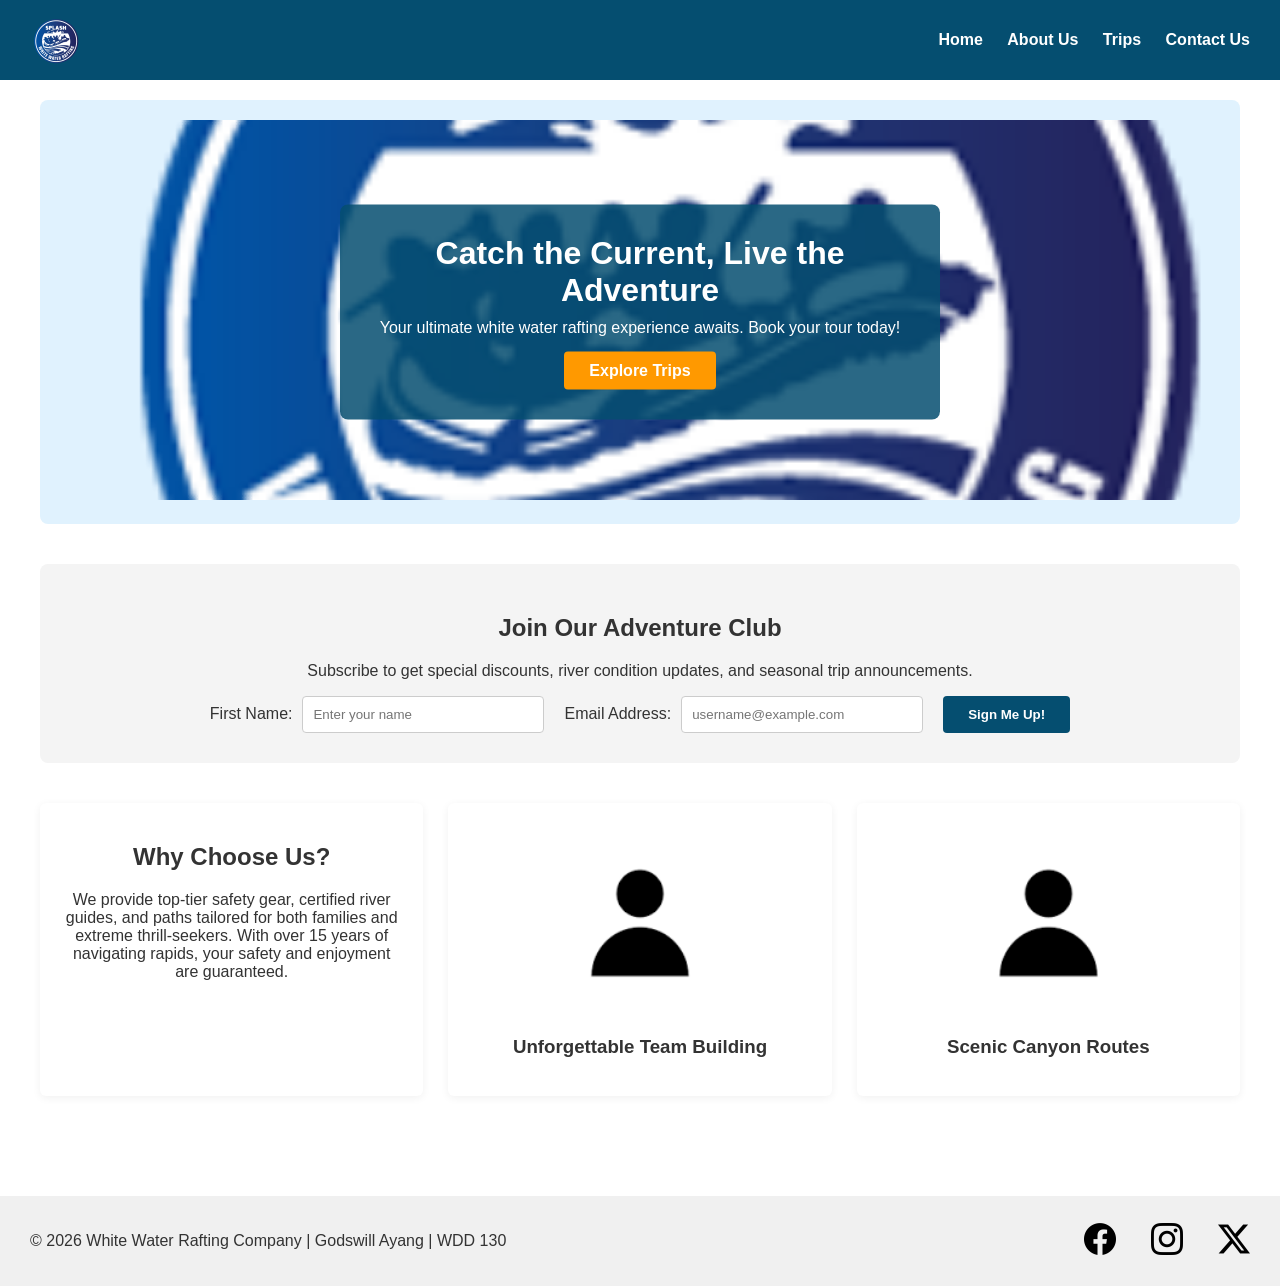
<file: index.html>
<!DOCTYPE html>
<html lang="en-US">
<head>
    <meta charset="utf-8">
    <meta name="viewport" content="width=device-width, initial-scale=1.0">
    <title>White Water Rafting Company | Home</title>
    <meta name="description" content="Experience the thrill of a lifetime with White Water Rafting Company. We offer guided river rafting trips for all skill levels.">
    <meta name="author" content="Godswill Ayang">
    <link rel="stylesheet" href="wwr/styles/rafting.css">
</head>
<body>
    <header>
        <img src="wwr/images/logo.png" alt="Rafting Company Logo">
        <nav>
            <a href="index.html">Home</a>
            <a href="wwr/about.html">About Us</a>
            <a href="wwr/trips.html">Trips</a>
            <a href="wwr/contact.html">Contact Us</a>
        </nav>
    </header>

    <main class="home-page-container">
        <!-- Hero Banner Section -->
        <section class="hero-container">
            <img src="wwr/images/logo.png" alt="Rafting Adventure Hero Banner" class="hero-bg">
            <div class="hero-msg">
                <h1>Catch the Current, Live the Adventure</h1>
                <p>Your ultimate white water rafting experience awaits. Book your tour today!</p>
                <a href="wwr/trips.html" class="cta-btn">Explore Trips</a>
            </div>
        </section>

        <!-- Newsletter Signup Section -->
        <section class="newsletter-section">
            <h2>Join Our Adventure Club</h2>
            <p>Subscribe to get special discounts, river condition updates, and seasonal trip announcements.</p>
            <form action="#" method="post" class="newsletter-form">
                <div class="form-group">
                    <label prejudices for="newsletter-name">First Name:</label>
                    <input type="text" id="newsletter-name" name="firstName" placeholder="Enter your name" required>
                </div>
                <div class="form-group">
                    <label for="newsletter-email">Email Address:</label>
                    <input type="email" id="newsletter-email" name="email" placeholder="username@example.com" required>
                </div>
                <button type="submit" class="submit-btn">Sign Me Up!</button>
            </form>
        </section>

        <!-- Main Content Grid -->
        <section class="home-grid">
            <div class="grid-card">
                <h2>Why Choose Us?</h2>
                <p>We provide top-tier safety gear, certified river guides, and paths tailored for both families and extreme thrill-seekers. With over 15 years of navigating rapids, your safety and enjoyment are guaranteed.</p>
            </div>
            <div class="grid-card">
                <img src="wwr/images/profile-placeholder.png" alt="Rafting Group Teamwork">
                <h3>Unforgettable Team Building</h3>
            </div>
            <div class="grid-card">
                <img src="wwr/images/profile-placeholder.png" alt="Rafting down a canyon rapid">
                <h3>Scenic Canyon Routes</h3>
            </div>
        </section>
    </main>

    <footer>
        <p>&copy; 2026 White Water Rafting Company | Godswill Ayang | WDD 130</p>
        <nav class="socialmedia">
            <a href="https://facebook.com" target="_blank">
                <img src="wwr/images/facebook.png" alt="Facebook">
            </a>
            <a href="https://instagram.com" target="_blank">
                <img src="wwr/images/instagram.png" alt="Instagram">
            </a>
            <a href="https://x.com" target="_blank">
                <img src="wwr/images/x.png" alt="X">
            </a>
        </nav>
    </footer>
</body>
</html>
</file>
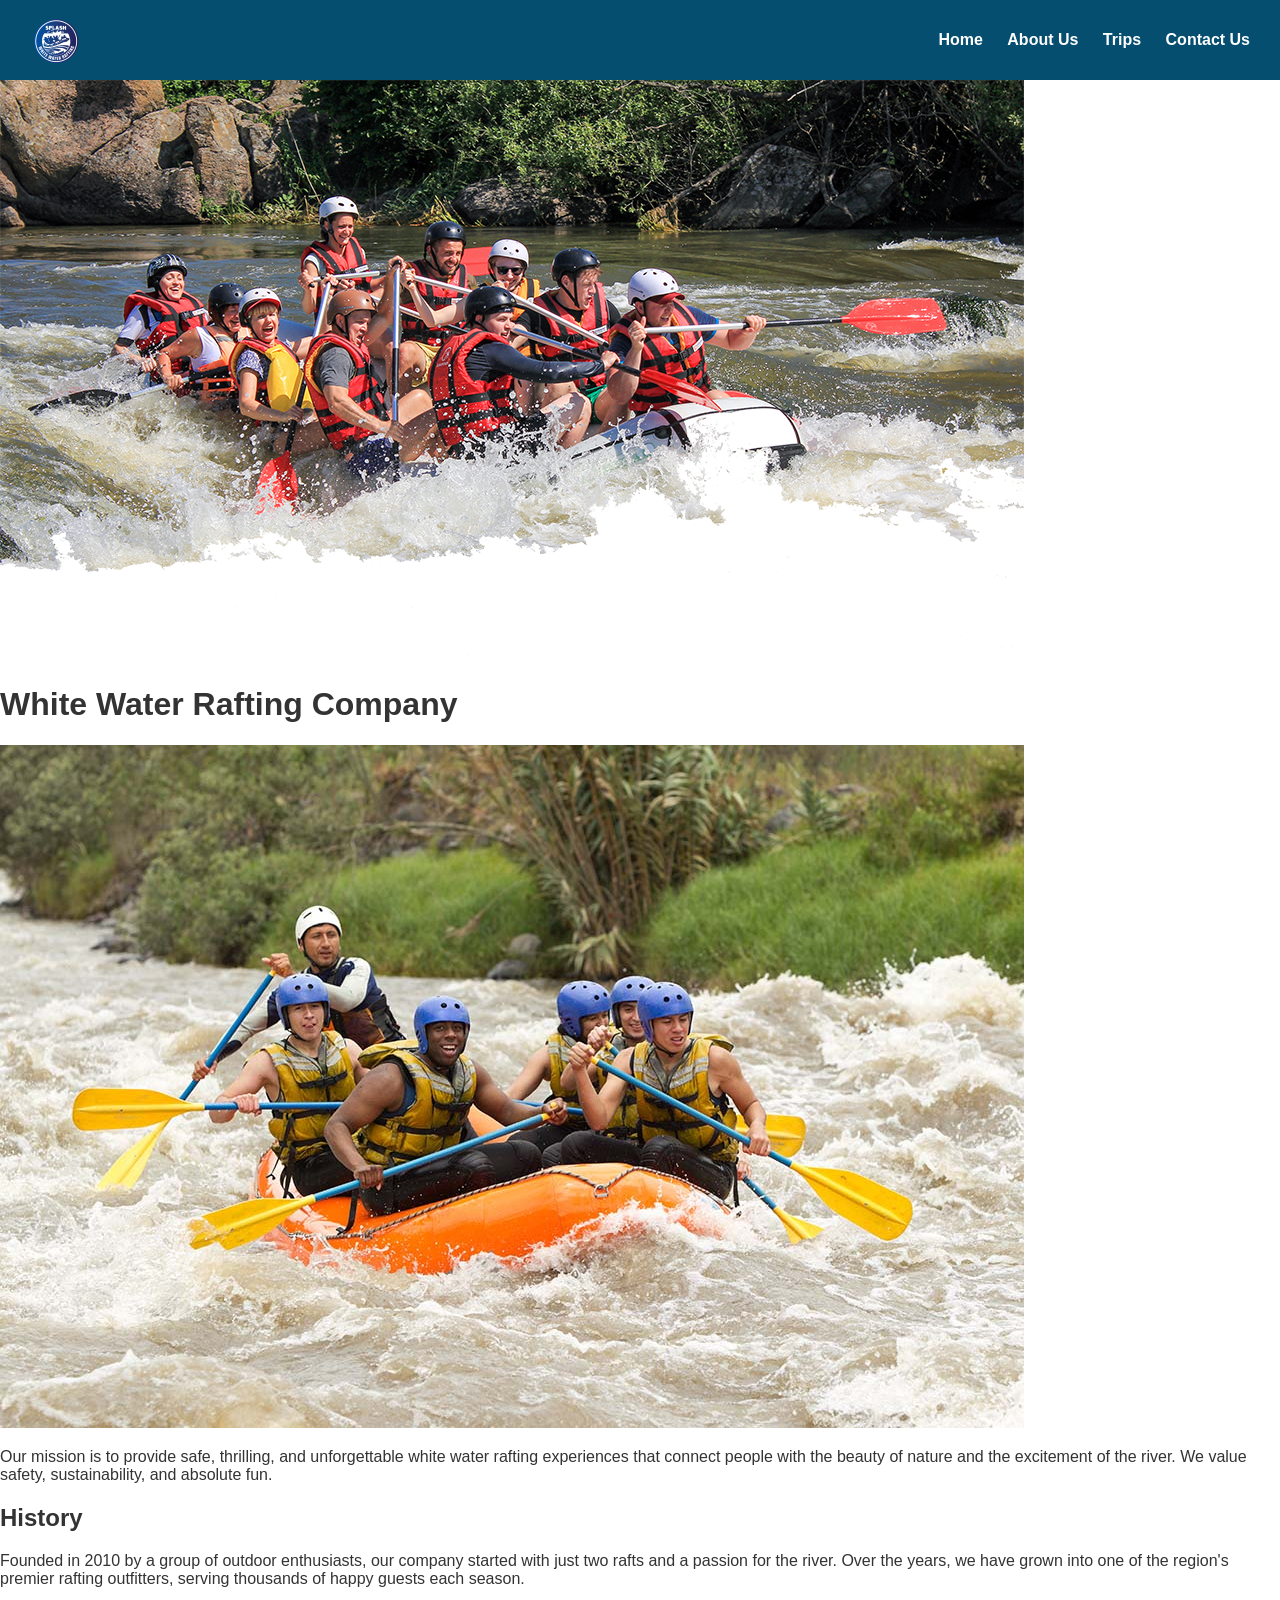
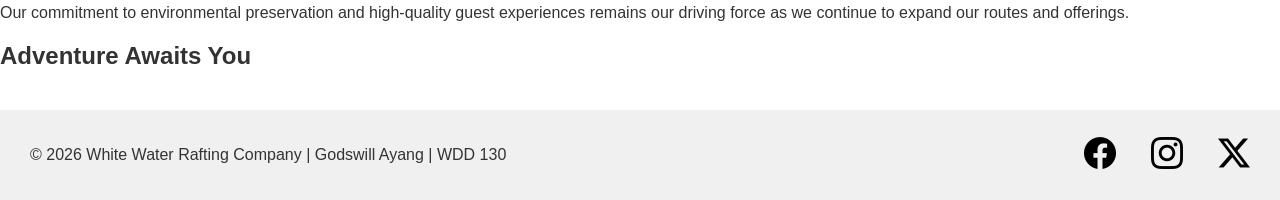
<file: wwr/about.html>
<!DOCTYPE html>
<html lang="en-US">
<head>
    <meta charset="utf-8">
    <meta name="viewport" content="width=device-width, initial-scale=1.0">
    <title>About Us | White Water Rafting</title>
    <meta name="description" content="Learn more about our rafting company, our history, and our team.">
    <meta name="author" content="Godswill Ayang">
    <link rel="stylesheet" href="styles/rafting.css">
</head>
<body>
    <header>
        <img src="images/logo.png" alt="Rafting Company Logo">
        <nav>
            <a href="index.html">Home</a>
            <a href="about.html">About Us</a>
            <a href="trips.html">Trips</a>
            <a href="contact.html">Contact Us</a>
        </nav>
    </header>

    <main>
        <!-- 1. Hero Div containing the hero image, h1, and article -->
        <div class="hero">
            <img src="images/hero.jpg" alt="Scenic river white water rafting background">
            <h1>White Water Rafting Company</h1>
            
            <article>
                <img src="images/happy-client.jpg" alt="Happy client smiling on a rafting trip">
                <p>Our mission is to provide safe, thrilling, and unforgettable white water rafting experiences that connect people with the beauty of nature and the excitement of the river. We value safety, sustainability, and absolute fun.</p>
            </article>
        </div>

        <!-- History Section -->
        <section class="history-box">
            <h2>History</h2>
            <p>Founded in 2010 by a group of outdoor enthusiasts, our company started with just two rafts and a passion for the river. Over the years, we have grown into one of the region's premier rafting outfitters, serving thousands of happy guests each season.</p>
            <p>Our commitment to environmental preservation and high-quality guest experiences remains our driving force as we continue to expand our routes and offerings.</p>
        </section>

        <!-- Call to Action Section -->
        <section class="cta-box">
            <h2>Adventure Awaits You</h2>
        </section>
    </main>

        <footer>
        <p>&copy; 2026 White Water Rafting Company | Godswill Ayang | WDD 130</p>
        <nav class="socialmedia">
            <a href="https://facebook.com" target="_blank">
                <img src="images/facebook.png" alt="Facebook">
            </a>
            <a href="https://instagram.com" target="_blank">
                <img src="images/instagram.png" alt="Instagram">
            </a>
            <a href="https://x.com" target="_blank">
                <img src="images/x.png" alt="X">
            </a>
        </nav>
    </footer>

</body>
</html>
</file>
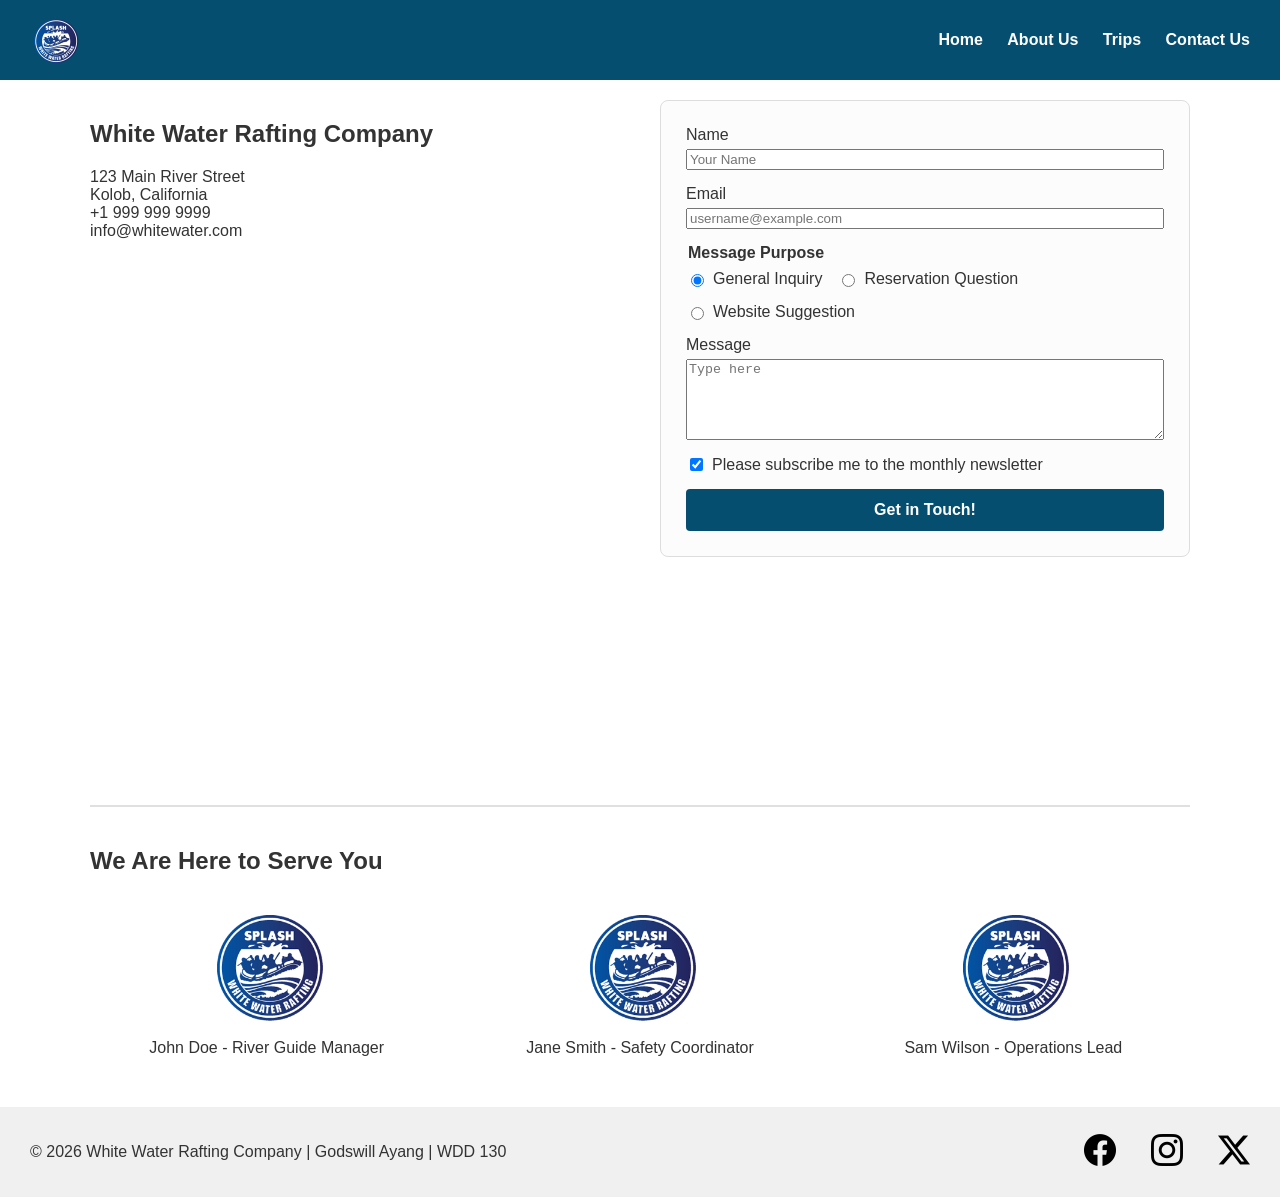
<file: wwr/contact.html>
<!DOCTYPE html>
<html lang="en-US">
<head>
    <meta charset="utf-8">
    <meta name="viewport" content="width=device-width, initial-scale=1.0">
    <title>Contact Us - White Water Rafting Company</title>
    <meta name="description" content="Get in touch with White Water Rafting Company. Contact us via phone, email, or our online form for reservations and inquiries.">
    <meta name="author" content="Godswill Ayang">
    <link rel="stylesheet" href="styles/rafting.css">
</head>
<body>
    <header>
        <img src="images/logo.png" alt="Rafting Company Logo">
        <nav>
            <a href="../index.html">Home</a>
            <a href="about.html">About Us</a>
            <a href="trips.html">Trips</a>
            <a href="contact.html">Contact Us</a>
        </nav>
    </header>

    <!-- Added the required class here to fix the 0/3 layout grade -->
    <main class="contact-grid-layout">
        <!-- Page Title & Company Info -->
        <section class="contact-info">
            <h1>White Water Rafting Company</h1>
            <p>123 Main River Street<br>Kolob, California<br>+1 999 999 9999<br>info@whitewater.com</p>
            
            <div class="map-container">
            <iframe src="https://www.google.com/maps/embed?pb=!1m18!1m12!1m3!1d6502565.951838052!2d-119.306607!3d37.26950555!2m3!1f0!2f0!3f0!3m2!1i1024!2i768!4f13.1!3m3!1m2!1s0x808fb9fe5f285e3d%3A0x8b5109a227086f55!2sCalifornia%2C%20USA!5e0!3m2!1sen!2sng!4v1791852097268!5m2!1sen!2sng" width="600" height="450" style="border:0;" allowfullscreen="" loading="lazy" referrerpolicy="strict-origin-when-cross-origin"></iframe>
            </div>

        </section>

        <!-- Contact Form -->
        <section class="contact-form-section">
            <form action="#" method="post" class="contact-form">
                <div class="form-item">
                    <label for="user-name">Name</label>
                    <input type="text" id="user-name" name="userName" placeholder="Your Name" required>
                </div>

                <div class="form-item">
                    <label for="user-email">Email</label>
                    <input type="email" id="user-email" name="userEmail" placeholder="username@example.com" required>
                </div>

                <!-- Replaced the span with a proper fieldset to pass the Page Audit report -->
                <fieldset class="form-item radio-group">
                    <legend>Message Purpose</legend>
                    <label><input type="radio" name="purpose" value="general" checked> General Inquiry</label>
                    <label><input type="radio" name="purpose" value="reservation"> Reservation Question</label>
                    <label><input type="radio" name="purpose" value="suggestion"> Website Suggestion</label>
                </fieldset>

                <div class="form-item">
                    <label for="user-message">Message</label>
                    <textarea id="user-message" name="userMessage" rows="5" placeholder="Type here" required></textarea>
                </div>

                <div class="form-item checkbox-group">
                    <label>
                        <input type="checkbox" name="subscribe" value="yes" checked> Please subscribe me to the monthly newsletter
                    </label>
                </div>

                <button type="submit">Get in Touch!</button>
            </form>
        </section>

        <!-- Employee Profiles Section -->
        <section class="employee-section">
            <h2>We Are Here to Serve You</h2>
            <div class="employee-grid">
                <figure>
                    <img src="images/logo.png" alt="Portrait of John Doe, River Guide Manager">
                    <figcaption>John Doe - River Guide Manager</figcaption>
                </figure>
                <figure>
                    <img src="images/logo.png" alt="Portrait of Jane Smith, Safety Coordinator">
                    <figcaption>Jane Smith - Safety Coordinator</figcaption>
                </figure>
                <figure>
                    <img src="images/logo.png" alt="Portrait of Sam Wilson, Operations Lead">
                    <figcaption>Sam Wilson - Operations Lead</figcaption>
                </figure>
            </div>
        </section>
    </main>

    <footer>
        <p>&copy; 2026 White Water Rafting Company | Godswill Ayang | WDD 130</p>
        <nav class="socialmedia">
            <a href="https://facebook.com" target="_blank">
                <img src="images/facebook.png" alt="Facebook">
            </a>
            <a href="https://instagram.com" target="_blank">
                <img src="images/instagram.png" alt="Instagram">
            </a>
            <a href="https://x.com" target="_blank">
                <img src="images/x.png" alt="X">
            </a>
        </nav>
    </footer>
</body>
</html>
</file>
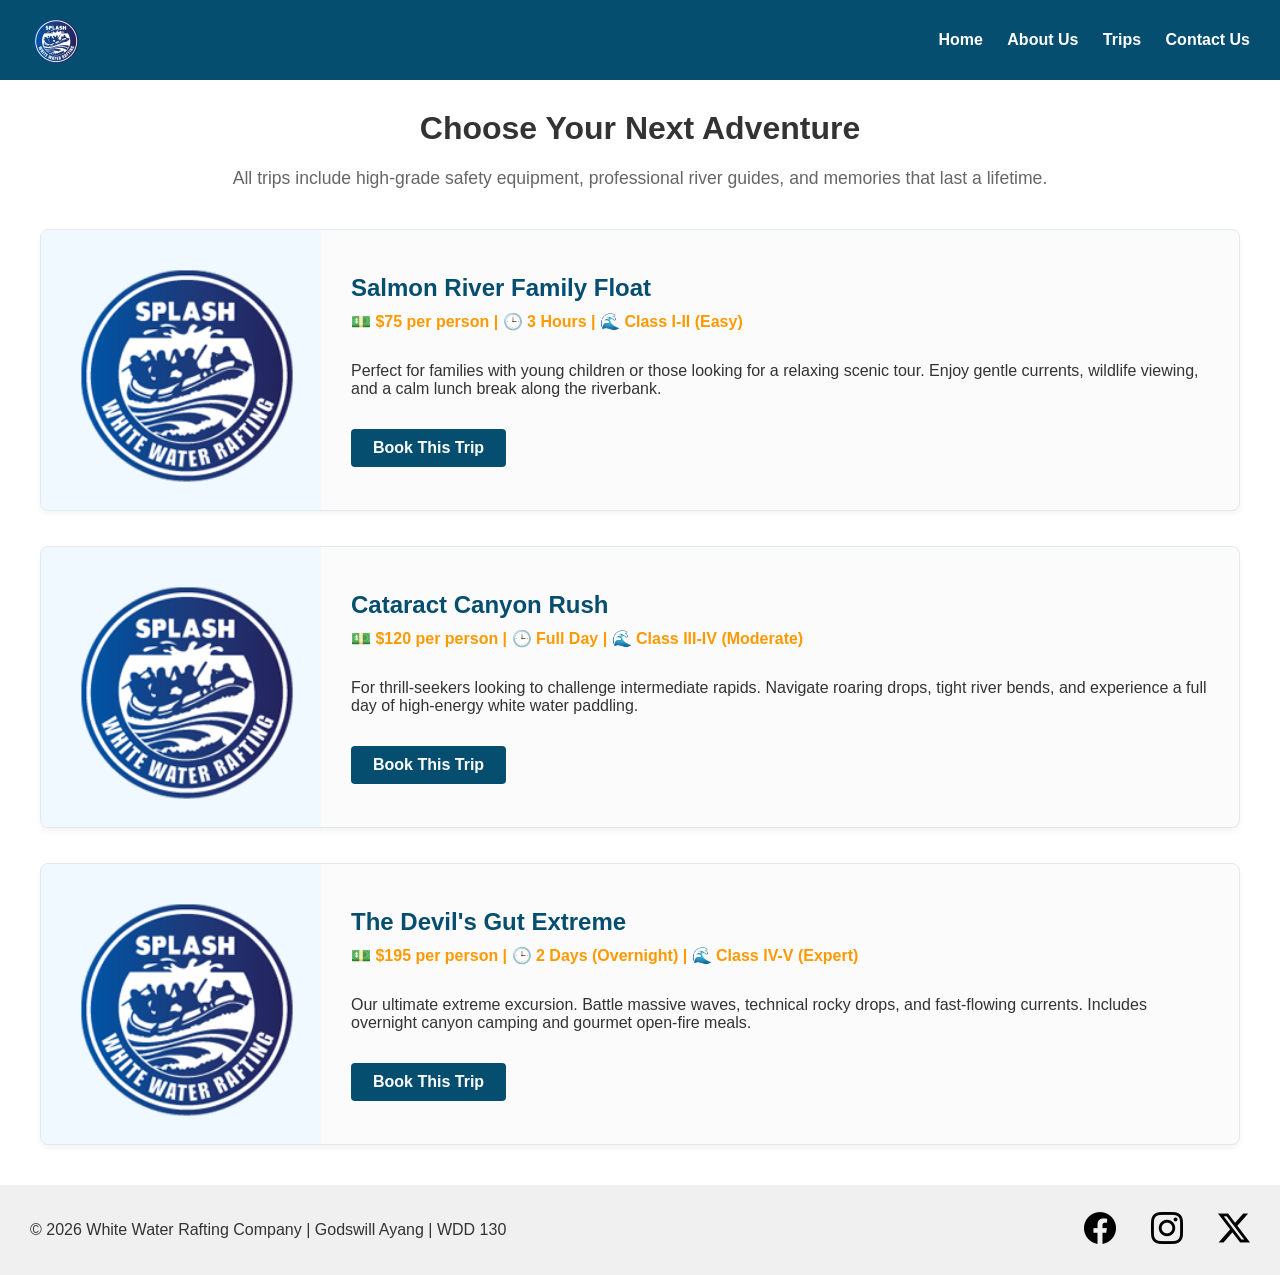
<file: wwr/trips.html>
<!DOCTYPE html>
<html lang="en-US">
<head>
    <meta charset="utf-8">
    <meta name="viewport" content="width=device-width, initial-scale=1.0">
    <title>Our Rafting Trips | White Water Rafting Company</title>
    <meta name="description" content="Explore our guided white water rafting excursions. From family-friendly river floats to extreme rapid adventures, find your perfect trip.">
    <meta name="author" content="Godswill Ayang">
    <link rel="stylesheet" href="styles/rafting.css">
</head>
<body>
    <header>
        <img src="images/logo.png" alt="Rafting Company Logo">
        <nav>
            <a href="../index.html">Home</a>
            <a href="about.html">About Us</a>
            <a href="trips.html">Trips</a>
            <a href="contact.html">Contact Us</a>
        </nav>
    </header>

    <main class="trips-page-container">
        <h1>Choose Your Next Adventure</h1>
        <p class="trips-intro">All trips include high-grade safety equipment, professional river guides, and memories that last a lifetime.</p>

        <!-- Trips Content Grid Container -->
        <div class="trips-display-grid">
            
            <!-- Trip Card 1 -->
            <div class="trip-card">
                <img src="images/logo.png" alt="Family Float Trip Thumbnail">
                <div class="trip-details">
                    <h2>Salmon River Family Float</h2>
                    <p class="trip-stats">💵 $75 per person | 🕒 3 Hours | 🌊 Class I-II (Easy)</p>
                    <p>Perfect for families with young children or those looking for a relaxing scenic tour. Enjoy gentle currents, wildlife viewing, and a calm lunch break along the riverbank.</p>
                    <a href="contact.html" class="book-now-btn">Book This Trip</a>
                </div>
            </div>

            <!-- Trip Card 2 -->
            <div class="trip-card">
                <img src="images/logo.png" alt="Canyon Rush Trip Thumbnail">
                <div class="trip-details">
                    <h2>Cataract Canyon Rush</h2>
                    <p class="trip-stats">💵 $120 per person | 🕒 Full Day | 🌊 Class III-IV (Moderate)</p>
                    <p>For thrill-seekers looking to challenge intermediate rapids. Navigate roaring drops, tight river bends, and experience a full day of high-energy white water paddling.</p>
                    <a href="contact.html" class="book-now-btn">Book This Trip</a>
                </div>
            </div>

            <!-- Trip Card 3 -->
            <div class="trip-card">
                <img src="images/logo.png" alt="Extreme Rapids Trip Thumbnail">
                <div class="trip-details">
                    <h2>The Devil's Gut Extreme</h2>
                    <p class="trip-stats">💵 $195 per person | 🕒 2 Days (Overnight) | 🌊 Class IV-V (Expert)</p>
                    <p>Our ultimate extreme excursion. Battle massive waves, technical rocky drops, and fast-flowing currents. Includes overnight canyon camping and gourmet open-fire meals.</p>
                    <a href="contact.html" class="book-now-btn">Book This Trip</a>
                </div>
            </div>

        </div>
    </main>

    <footer>
        <p>&copy; 2026 White Water Rafting Company | Godswill Ayang | WDD 130</p>
        <nav class="socialmedia">
            <a href="https://facebook.com" target="_blank">
                <img src="images/facebook.png" alt="Facebook">
            </a>
            <a href="https://instagram.com" target="_blank">
                <img src="images/instagram.png" alt="Instagram">
            </a>
            <a href="https://x.com" target="_blank">
                <img src="images/x.png" alt="X">
            </a>
        </nav>
    </footer>
</body>
</html>
</file>
<file: wwr/styles/rafting.css>
/* ==========================================================================
   WDD130 Rafting Project Master Stylesheet
   ========================================================================== */

/* --- General Shared Site Settings --- */
body {
    font-family: Arial, sans-serif;
    margin: 0;
    padding: 0;
    color: #333;
    background-color: #ffffff;
}

header {
    background-color: #054e70;
    padding: 15px 30px;
    display: flex;
    justify-content: space-between;
    align-items: center;
}

header img {
    height: 50px;
    object-fit: contain;
}

nav a {
    color: white;
    text-decoration: none;
    margin-left: 20px;
    font-weight: bold;
}

nav a:hover {
    text-decoration: underline;
}

/* --- Shared Footer Styling --- */
footer {
    display: flex;
    justify-content: space-between;
    align-items: center;
    padding: 20px 30px;
    background-color: #f0f0f0;
    margin-top: 40px;
}

.socialmedia {
    display: flex;
    gap: 15px;
}

.socialmedia img {
    width: 32px !important;
    height: 32px !important;
    object-fit: contain;
}


/* ==========================================================================
   1. Home Page Specific Styling 
   ========================================================================== */
.home-page-container {
    max-width: 1200px;
    margin: 0 auto;
    padding: 20px;
}

.hero-container {
    position: relative;
    text-align: center;
    margin-bottom: 40px;
    background-color: #e0f2fe; 
    border-radius: 8px;
    padding: 20px 0;
}

.hero-bg {
    width: 100%;
    height: 380px;
    object-fit: cover;
    border-radius: 8px;
}

.hero-msg {
    position: absolute;
    top: 50%;
    left: 50%;
    transform: translate(-50%, -50%);
    background-color: rgba(5, 78, 112, 0.85);
    color: white;
    padding: 30px;
    border-radius: 8px;
    width: 80%;
    max-width: 600px;
    box-sizing: border-box;
}

.hero-msg h1 {
    margin: 0 0 10px 0;
    font-size: 2rem;
}

.hero-msg p {
    margin: 0 0 15px 0;
}

.cta-btn {
    display: inline-block;
    background-color: #ff9900;
    color: white;
    padding: 10px 25px;
    text-decoration: none;
    border-radius: 4px;
    font-weight: bold;
}

.cta-btn:hover {
    background-color: #e08800;
}

.newsletter-section {
    background-color: #f4f4f4;
    padding: 30px;
    text-align: center;
    border-radius: 8px;
    margin-bottom: 40px;
}

.newsletter-form {
    display: flex;
    justify-content: center;
    align-items: center;
    gap: 20px;
    flex-wrap: wrap;
    margin-top: 15px;
}

.form-group {
    display: flex;
    align-items: center;
    gap: 10px;
}

.newsletter-form input {
    padding: 10px;
    border: 1px solid #ccc;
    border-radius: 4px;
    width: 220px;
}

.submit-btn {
    background-color: #054e70;
    color: white;
    padding: 11px 25px;
    border: none;
    border-radius: 4px;
    cursor: pointer;
    font-weight: bold;
}

.home-grid {
    display: grid;
    grid-template-columns: repeat(3, 1fr);
    gap: 25px;
    margin-bottom: 40px;
}

.grid-card {
    background-color: white;
    padding: 20px;
    border-radius: 6px;
    box-shadow: 0 2px 8px rgba(0,0,0,0.06);
    text-align: center;
}

.grid-card img {
    width: 100%;
    max-height: 180px;
    object-fit: contain;
    border-radius: 4px;
    margin-top: 10px;
}


/* ==========================================================================
   2. Contact Page Specific Layout Rules (Grading Fixes)
   ========================================================================== */
main.contact-grid-layout {
    max-width: 1100px;
    margin: 20px auto;
    padding: 0 20px;
    display: grid;
    grid-template-columns: 1fr 1fr;
    gap: 40px;
}

.contact-form {
    display: flex;
    flex-direction: column;
    gap: 15px;
    background-color: #fcfcfc;
    padding: 25px;
    border: 1px solid #ddd;
    border-radius: 8px;
}

.form-item {
    display: flex;
    flex-direction: column;
    gap: 5px;
}

/* Page Audit report compliance fix for fieldset borders */
fieldset.radio-group {
    border: none;
    padding: 0;
    margin: 0;
    display: flex;
    flex-direction: row;
    flex-wrap: wrap;
    gap: 15px;
}

fieldset.radio-group legend {
    font-weight: bold;
    margin-bottom: 8px;
    color: #333;
    width: 100%;
}

.checkbox-group {
    display: flex;
    flex-direction: row;
    flex-wrap: wrap;
    gap: 15px;
}

.radio-group label, .checkbox-group label {
    display: flex;
    align-items: center;
    gap: 6px;
    cursor: pointer;
}

.contact-form button {
    background-color: #054e70;
    color: white;
    padding: 12px;
    border: none;
    border-radius: 4px;
    font-size: 1rem;
    font-weight: bold;
    cursor: pointer;
}

.contact-form button:hover {
    background-color: #03364d;
}

.map-container iframe {
    width: 100%;
    max-height: 450px;
    border: none;
    border-radius: 6px;
    margin-top: 15px;
}

.employee-section {
    grid-column: 1 / -1;
    margin-top: 40px;
    padding-top: 20px;
    border-top: 2px solid #e0e0e0;
}

.employee-grid {
    display: grid;
    grid-template-columns: repeat(3, 1fr);
    gap: 20px;
    text-align: center;
}

.employee-grid figure {
    margin: 0;
    padding: 10px;
}

.employee-grid img {
    width: 120px;
    height: 120px;
    object-fit: contain;
    margin-bottom: 10px;
}


/* ==========================================================================
   3. Trips Page Specific Layout Rules
   ========================================================================== */
.trips-page-container {
    max-width: 1200px;
    margin: 30px auto;
    padding: 0 20px;
    text-align: center;
}

.trips-intro {
    font-size: 1.1rem;
    color: #666;
    margin-bottom: 40px;
}

.trips-display-grid {
    display: flex;
    flex-direction: column;
    gap: 35px;
    margin-top: 20px;
}

.trip-card {
    display: grid;
    grid-template-columns: 280px 1fr;
    background-color: #fbfbfb;
    border: 1px solid #e2e8f0;
    border-radius: 8px;
    overflow: hidden;
    text-align: left;
    box-shadow: 0 4px 6px -1px rgba(0, 0, 0, 0.05);
}

.trip-card img {
    width: 100%;
    height: 100%;
    object-fit: contain;
    background-color: #f0f9ff;
    padding: 20px;
    box-sizing: border-box;
}

.trip-details {
    padding: 30px;
    display: flex;
    flex-direction: column;
    justify-content: center;
}

.trip-details h2 {
    margin: 0 0 10px 0;
    color: #054e70;
}

.trip-stats {
    font-weight: bold;
    color: #ff9900;
    margin: 0 0 15px 0;
}

.book-now-btn {
    align-self: flex-start;
    background-color: #054e70;
    color: white;
    padding: 10px 22px;
    text-decoration: none;
    border-radius: 4px;
    font-weight: bold;
    margin-top: 15px;
}

.book-now-btn:hover {
    background-color: #03364d;
}
</file>
